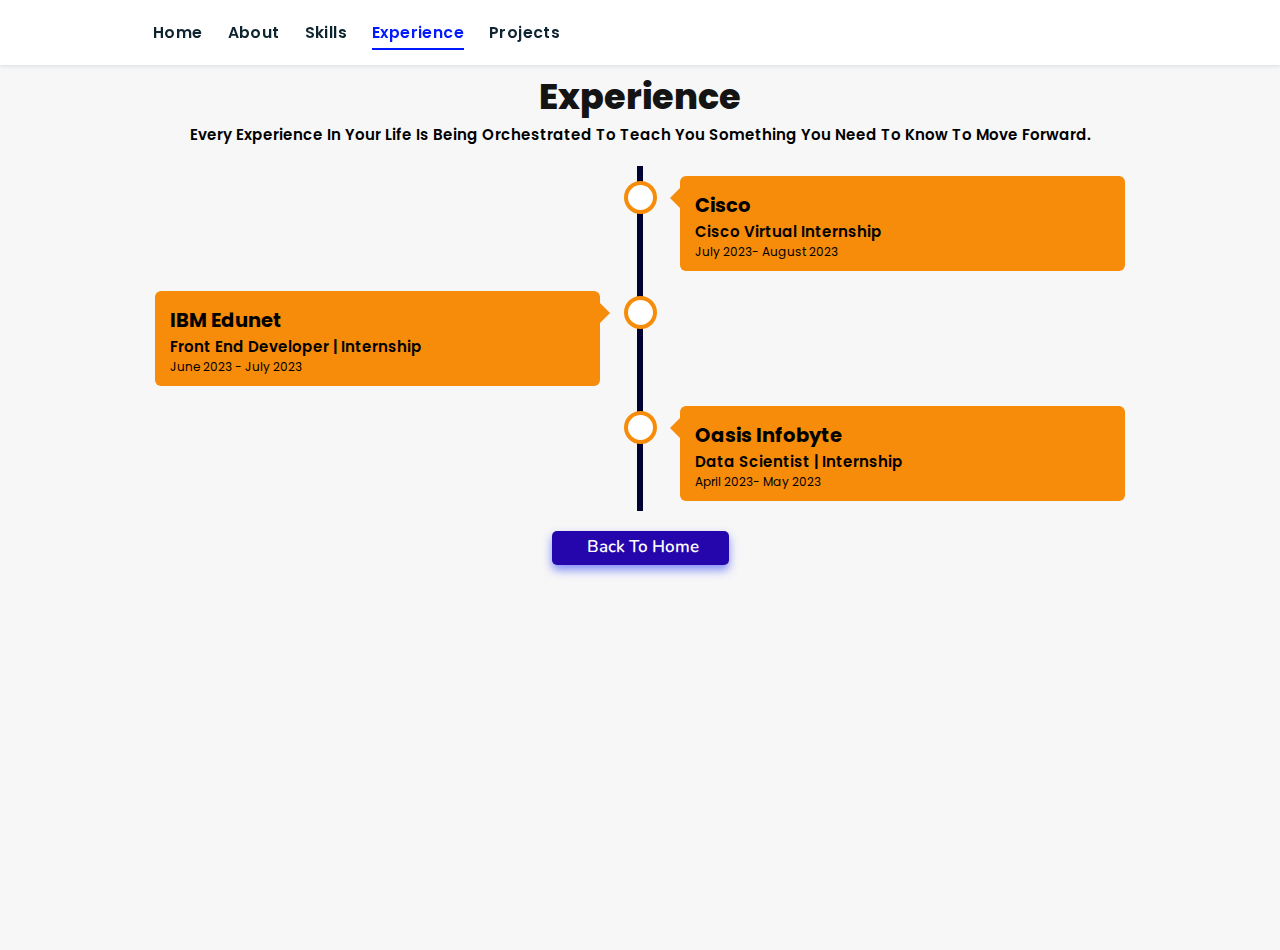
<file: experience/index.html>
<!DOCTYPE html>
<html lang="en">
<head>
    <meta charset="UTF-8">
    <meta http-equiv="X-UA-Compatible" content="IE=edge">
    <meta name="viewport" content="width=device-width, initial-scale=1.0">
    <link rel="stylesheet" href="./style.css">
    <!-- Font Awesome -->
    <link rel="stylesheet" href="https://cdnjs.cloudflare.com/ajax/libs/font-awesome/5.15.3/css/all.min.css" integrity="sha512-iBBXm8fW90+nuLcSKlbmrPcLa0OT92xO1BIsZ+ywDWZCvqsWgccV3gFoRBv0z+8dLJgyAHIhR35VZc2oM/gI1w==" crossorigin="anonymous" referrerpolicy="no-referrer" />
    <link id='favicon' rel="shortcut icon" href="/assets/images/lady.png" type="image/x-png">

    <title>Experience | Portfolio Priyanka Siddi</title>
</head>
<body oncontextmenu="return false">

<!-- navbar starts -->
<header>
        

        <div id="menu" class="fas fa-bars"></div>
        <nav class="navbar">
          <ul>
          <li><a href="/">Home</a></li>
          <li><a href="/">About</a></li>
          <li><a href="/skills/index.html">Skills</a></li>
          <li><a class="active" href="/experience/index.html">Experience</a></li>
          <li><a href="/projects/index.html">Projects</a></li>
          </ul>
      </nav>
</header>
<!-- navbar ends -->

<!-- experience section starts -->
<section class="experience" id="experience">

  <h2 class="heading"><i class="fas fa-briefcase"></i> Experience</h2>
  <div class="quote">
      <span>every experience in your life is being orchestrated to teach you something you need to know to move forward.</span>
  </div>

  <div class="timeline">
    <div class="container right">
      <div class="content">
        <div class="tag">
          <h2>Cisco</h2>
        </div>
        <div class="desc">
            <h3>Cisco Virtual Internship</h3>
            <p>July 2023- August 2023</p>
        </div>
      </div>
    </div>
    <div class="container left">
      <div class="content">
        <div class="tag">
          <h2>IBM Edunet</h2>
        </div>
        <div class="desc">
            <h3>Front End Developer | Internship</h3>
            <p>June 2023 - July 2023</p>
        </div>
      </div>
    </div>
    
    <div class="container right">
      <div class="content">
        <div class="tag">
          <h2>Oasis infobyte</h2>
        </div>
        <div class="desc">
            <h3>Data Scientist | Internship</h3>
            <p>April 2023- May 2023</p>
        </div>
      </div>
    </div>

  </div>

  <div class="morebtn">
    <a href="/" class="btn">
        <i class="fas fa-arrow-left"></i>
        <span>Back to Home</span>
  </a>
  </div>

</div>
</section>
<!-- experience section ends -->
<a href="#experience" class="fas fa-angle-up" id="scroll-top"></a>
<!-- footer section starts -->
<!--<section class="footer">

  <div class="box-container">

      <div class="box">
          <h3>Priyanka's Portfolio</h3>
          <p>Thank you for visiting my personal portfolio website. Connect with me over socials. <br/> <br/> Keep Rising 🚀. Connect with me.</p>
      </div>

      <div class="box">
          <h3>quick links</h3>
          <a href="/#home"><i class="fas fa-chevron-circle-right"></i> home</a>
          <a href="/#about"><i class="fas fa-chevron-circle-right"></i> about</a>
          <a href="/#skills"><i class="fas fa-chevron-circle-right"></i> skills</a>
          <a href="/#education"><i class="fas fa-chevron-circle-right"></i> education</a>
          <a href="/#work"><i class="fas fa-chevron-circle-right"></i> work</a>
          <a href="/#experience"><i class="fas fa-chevron-circle-right"></i> experience</a>
      </div>
      <div class="box">
          <h3>contact info</h3>
          <p> <i class="fas fa-phone"></i>+91 XXX-XXX-XXXX</p>
          <p> <i class="fas fa-envelope"></i>priyankasiddi89@gmail.com</p>
          <p> <i class="fas fa-map-marked-alt"></i>Vijayawada, India-520007</p>
          <div class="share">

              <a href="https://www.linkedin.com/in/priyanka-siddi-a564a4215" class="fab fa-linkedin" aria-label="LinkedIn" target="_blank"></a>
              <a href="https://github.com/Priyankasiddi89" class="fab fa-github" aria-label="GitHub" target="_blank"></a>
              <a href="mailto:priyankasiddi89@gmail.com" class="fas fa-envelope" aria-label="Mail" target="_blank"></a>
          </div>
      </div>
      
  </div>

  <h1 class="credit">Designed with <i class="fa fa-heart pulse"></i> by <a href="https://www.linkedin.com/in/priyanka-siddi-a564a4215"> Priyanka Siddi</a></h1>

</section> -->
<!-- footer section ends -->

<!-- scroll top btn 
<a href="#experience" class="fas fa-angle-up" id="scroll-top"></a>
 scroll back to top 


 ==== ALL MAJOR JAVASCRIPT CDNS STARTS ==== 
 jquery cdn 
<script src="https://cdnjs.cloudflare.com/ajax/libs/jquery/3.6.0/jquery.min.js" integrity="sha512-894YE6QWD5I59HgZOGReFYm4dnWc1Qt5NtvYSaNcOP+u1T9qYdvdihz0PPSiiqn/+/3e7Jo4EaG7TubfWGUrMQ==" crossorigin="anonymous" referrerpolicy="no-referrer"></script>

scroll reveal anim 
<script src="https://unpkg.com/scrollreveal"></script>
 ==== ALL MAJOR JAVASCRIPT CDNS ENDS ==== -->

<script src="./script.js"></script>

</body>
</html>
</file>
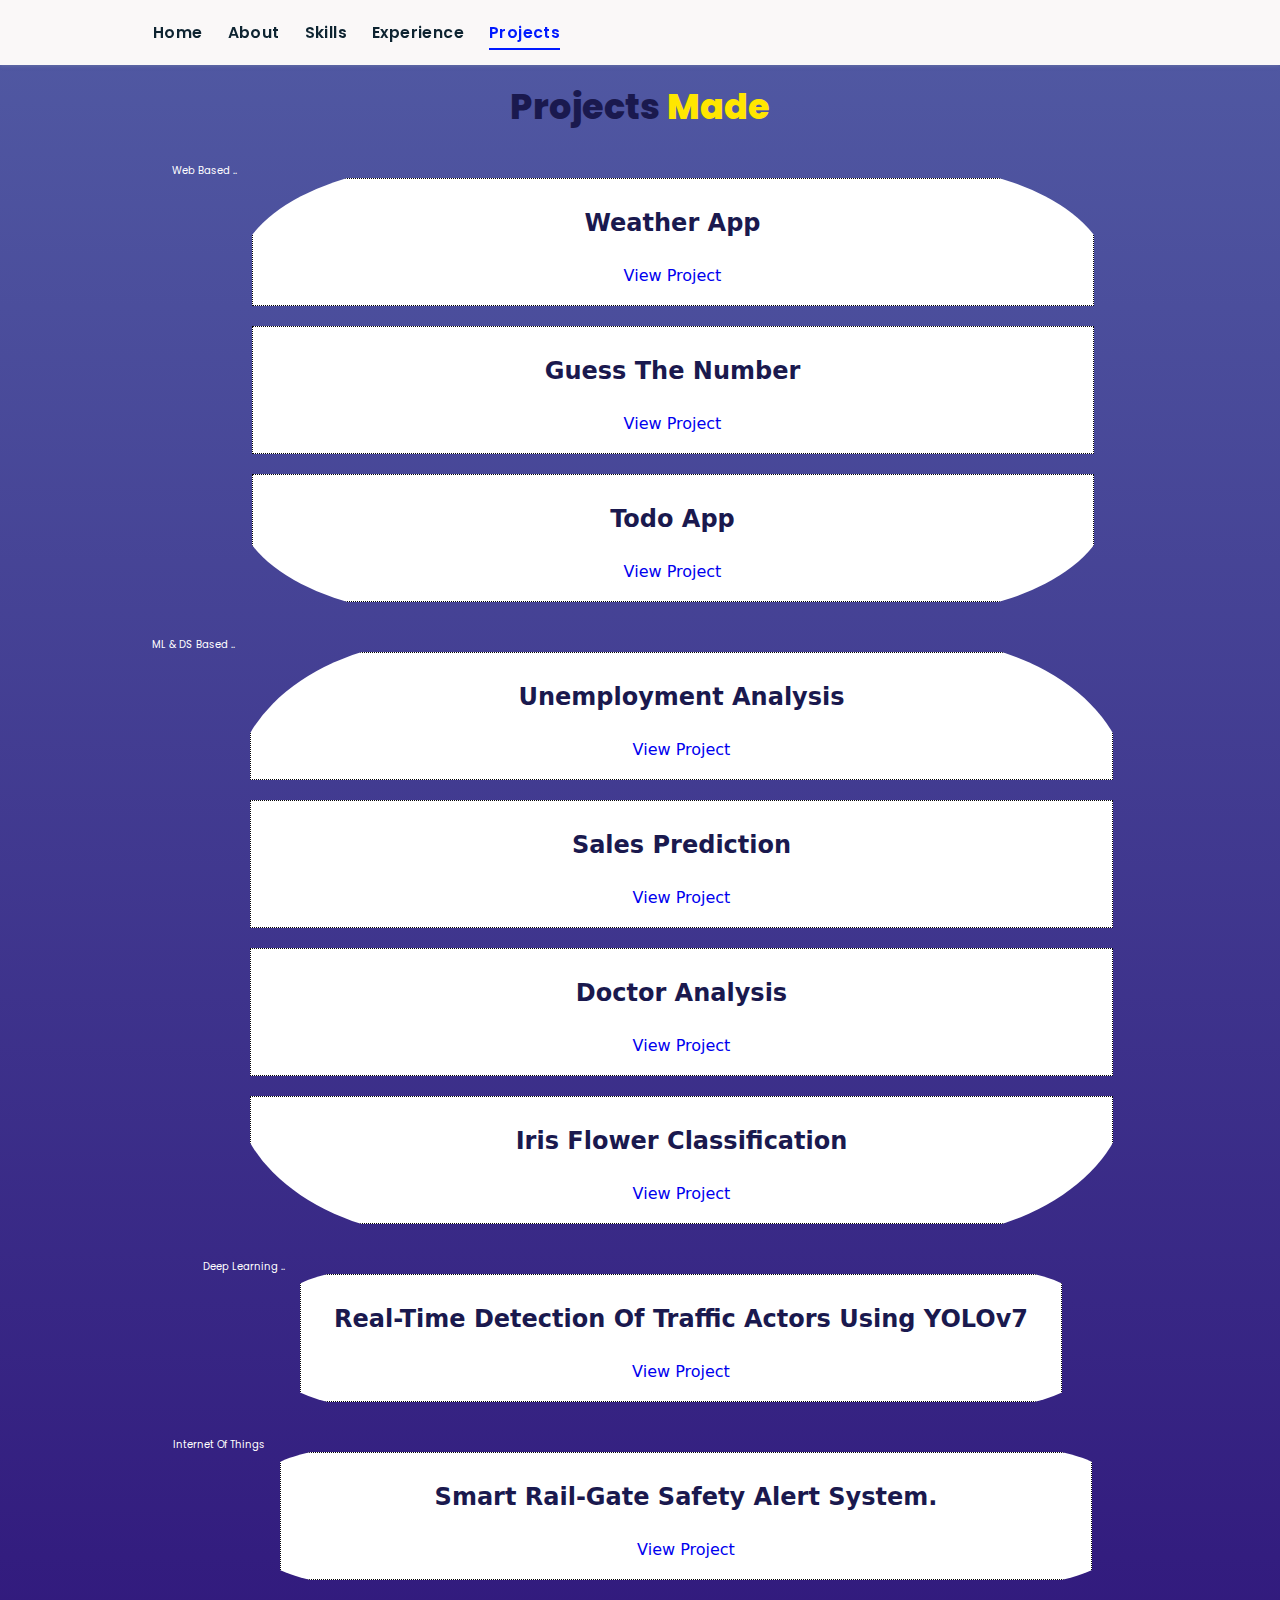
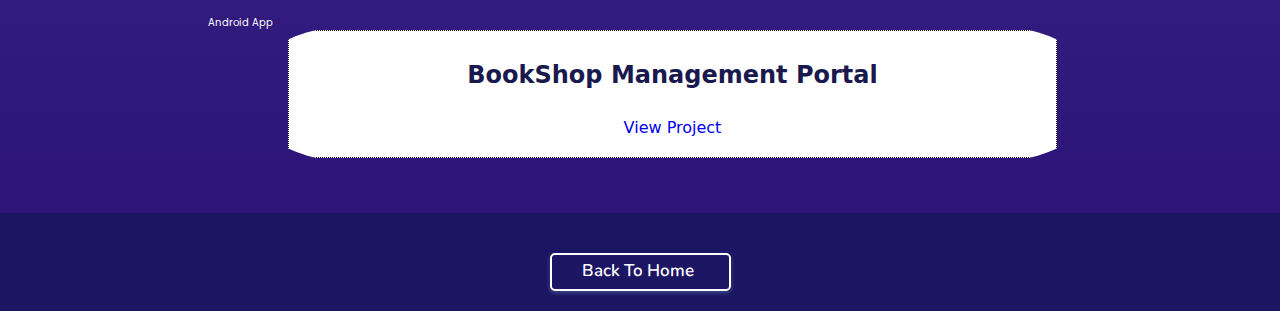
<file: projects/index.html>
<!DOCTYPE html>
<html lang="en">
<head>
    <meta charset="UTF-8">
    <meta http-equiv="X-UA-Compatible" content="IE=edge">
    <meta name="viewport" content="width=device-width, initial-scale=1.0">
    <link rel="stylesheet" href="./style.css">
    <!-- Font Awesome -->
    <link rel="stylesheet" href="https://cdnjs.cloudflare.com/ajax/libs/font-awesome/5.15.3/css/all.min.css" integrity="sha512-iBBXm8fW90+nuLcSKlbmrPcLa0OT92xO1BIsZ+ywDWZCvqsWgccV3gFoRBv0z+8dLJgyAHIhR35VZc2oM/gI1w==" crossorigin="anonymous" referrerpolicy="no-referrer" />
    <link id='favicon' rel="shortcut icon" href="/assets/images/lady.jpg" type="image/x-png">
    <title>Projects | Portfolio Priyanka Siddi</title>
</head>
<body oncontextmenu="return false">

<!-- navbar starts -->
<header>
        

        <div id="menu" class="fas fa-bars"></div>
        <nav class="navbar">
          <ul>
          <li><a href="../index.html">Home</a></li>
          <li><a href="../index.html">About</a></li>
          <li><a  href="/skills/index.html">Skills</a></li>
          <li><a href="/experience/index.html">Experience</a></li>
          <li><a class="active" href="/projects/index.html">Projects</a></li>
          </ul>
      </nav>
</header>
<!-- navbar ends -->

<!-- work project section starts -->

<section class="work" id="work">

  <h2 class="heading"><i class="fas fa-laptop-code"></i> Projects <span>Made</span></h2>
  <div class="backbtn1">
      <span>Web based  ..</span>
      <i class="fas fa-arrow-right"></i>
  <div class="gallery">
    <!-- Project 1 -->
    <div class="project" >
        <h2>Weather App</h2>
        <p>Web app that displays weather details when we entered the location.</p>
        <a href="https://weather-1chuofz81-priyankasiddi89-gmailcom.vercel.app/" target="_blank" title="Click to view Project 1">View Project</a>
      </div>
      <div class="project" >
        <h2>Guess The Number</h2>
        <p>Guess the number game challenges players to guess a hidden number within a specified range.</p>
        <a href="https://guess-number-32u3ypfnq-priyankasiddi89-gmailcom.vercel.app/" target="_blank" title="Click to view Project 1">View Project</a>
      </div>
      <div class="project" >
        <h2>Todo App</h2>
        <p>A to-do app helps users organize tasks, set priorities, and manage their daily activities efficiently.</p>
        <a href="https://todo-app-six-henna.vercel.app/" target="_blank" title="Click to view Project 1">View Project</a>
      </div>
    </div>
  </div>
    

    <!-- Add more project items as needed -->
  </div>
  <div class="backbtn1">
    <span>ML & DS based  ..</span>
    <i class="fas fa-arrow-right"></i>
  <div class="gallery">
  <!-- Project 1 -->
  <div class="project" >
      <h2>Unemployment Analysis</h2>
      <p>Unemployment analysis in india using various data visualization techniques</p>
      <a href="https://github.com/Priyankasiddi89/oibsip_2" target="_blank" title="Click to view Project 1">View Project</a>
    </div>
    <div class="project" >
      <h2>Sales Prediction</h2>
      <p>It utilizes data and algorithms to forecast future sales trends and improve business decision-making</p>
      <a href="https://github.com/Priyankasiddi89/oibsip_5" target="_blank" title="Click to view Project 1">View Project</a>
    </div>
    <div class="project" >
      <h2>Doctor Analysis</h2>
      <p>predicting medical appointment attendance by analysing the dataset</p>
      <a href="https://github.com/Priyankasiddi89/Doctor-Analysis" target="_blank" title="Click to view Project 1">View Project</a>
    </div>
    <div class="project" >
      <h2>Iris Flower Classification</h2>
      <p>classifying the iris flowers into three species using machine learning algorithms</p>
      <a href="https://github.com/Priyankasiddi89/oibsip_1" target="_blank" title="Click to view Project 1">View Project</a>
    </div>
  </div>
  </div>

  <div class="backbtn1">
    <span>Deep Learning  ..</span>
    <i class="fas fa-arrow-right"></i>
  <div class="gallery">
  <!-- Project 1 -->
  <div class="project" >
      <h2>Real-Time Detection of traffic Actors using YOLOv7</h2>
      <p>Detection of vehicles and other traffic objects using computer vision techniques..Yolov7</p>
      <a href="https://drive.google.com/file/d/1J1wEf71q1H_I4D7c3J_pzgQrYXHR7lgH/view?usp=sharing" target="_blank" title="Click to view Project 1">View Project</a>
    </div>
  </div>
  </div>

  <div class="backbtn1">
    <span>Internet of things</span>
    <i class="fas fa-arrow-right"></i>
  <div class="gallery">
  <!-- Project 1 -->
  <div class="project" >
      <h2>Smart Rail-Gate Safety Alert System.</h2>
      <p>Facilitates communication between the station master and the gatekeeper by sending signals</p>
      <a href="https://drive.google.com/file/d/1J5XcbNs2y_pGzSfYlhnF0hVvbNN0bsC-/view?usp=sharing" target="_blank" title="Click to view Project 1">View Project</a>
    </div>
  </div>
</div>
  <div class="backbtn1">
    <span>Android App</span>
    <i class="fas fa-arrow-right"></i>
  <div class="gallery">
  <!-- Project 1 -->
  <div class="project" >
      <h2>BookShop Management Portal</h2>
      <p>Sample features regarding Book shop management are built using Android Studio in Java</p>
      <a href="https://github.com/Priyankasiddi89/Bookshop-Management" target="_blank" title="Click to view Project 1">View Project</a>
    </div>
  </div>
</section>
  



<div class="backbtn">
  <a href="../index.html" class="btn">
    <span>Back To Home</span>
    <i class="fas fa-arrow-right"></i>
  </a>
</div>
<script src="script.js"></script>

</section>
<!-- work project section ends -->

<!-- scroll top btn -->
<a href="#work" class="fas fa-angle-up" id="scroll-top"></a>
<!-- scroll back to top -->


<!-- ==== ALL MAJOR JAVASCRIPT CDNS STARTS ==== -->
<!-- jquery cdn -->
<!--
<script src="https://cdnjs.cloudflare.com/ajax/libs/jquery/3.6.0/jquery.min.js" integrity="sha512-894YE6QWD5I59HgZOGReFYm4dnWc1Qt5NtvYSaNcOP+u1T9qYdvdihz0PPSiiqn/+/3e7Jo4EaG7TubfWGUrMQ==" crossorigin="anonymous" referrerpolicy="no-referrer"></script>

 vanilla tilt.js links
<script src="https://cdnjs.cloudflare.com/ajax/libs/vanilla-tilt/1.7.0/vanilla-tilt.min.js" integrity="sha512-SttpKhJqONuBVxbRcuH0wezjuX+BoFoli0yPsnrAADcHsQMW8rkR84ItFHGIkPvhnlRnE2FaifDOUw+EltbuHg==" crossorigin="anonymous" referrerpolicy="no-referrer"></script>-->

<!-- scroll reveal anim 
<script src="https://unpkg.com/scrollreveal"></script>-->

<!-- isotope filter plugin cdn 
<script src="https://cdnjs.cloudflare.com/ajax/libs/jquery.isotope/3.0.6/isotope.pkgd.min.js" integrity="sha512-Zq2BOxyhvnRFXu0+WE6ojpZLOU2jdnqbrM1hmVdGzyeCa1DgM3X5Q4A/Is9xA1IkbUeDd7755dNNI/PzSf2Pew==" crossorigin="anonymous" referrerpolicy="no-referrer"></script>

 ==== ALL MAJOR JAVASCRIPT CDNS ENDS ==== --> 

<script src="./script.js"></script>

</body>
</html>
</file>
<file: experience/style.css>
@import url("https://fonts.googleapis.com/css2?family=Poppins:wght@400;600;700&display=swap");
@import url('https://fonts.googleapis.com/css2?family=Nunito:ital,wght@0,300;0,400;0,600;0,700;1,300;1,400&display=swap');

*{
  margin: 0;
  padding: 0;
  box-sizing: border-box;
  text-decoration: none;
  outline: none; border: none;
  text-transform:capitalize;
  transition: all .2s linear;
}
html{
  font-size: 62.5%;
  overflow-x: hidden;
  scroll-behavior: smooth;
}
body{
  background: #f7f7f7;
  font-family: 'Poppins', sans-serif;
}

*::selection{
  background: #2b3dda;
  color: #fff;
}

html{
  font-size: 62.5%;
  overflow-x: hidden;
}
html::-webkit-scrollbar{
  width: .8rem;
}
html::-webkit-scrollbar-track{
  background: rgb(235, 202, 245);
}
html::-webkit-scrollbar-thumb{
  background: #420177;
}

/* navbar starts */
header{
  position: fixed;
  top: 0; left: 0; right: 0;
  z-index: 1000;
  display: flex;
  align-items: center;
  justify-content: space-between;
  padding: 1.7rem 10%;
  height: 6.5rem;
  background-color: #fff;
  box-shadow: 0 1px 4px rgba(146,161,176,.3);
}
section{
  min-height: 100vh;
  padding: 2rem 9%;
}
.heading{
  font-size: 3.5rem;
  color: rgb(20, 20, 20);
  font-weight: 800;
  text-align: center;
}
.heading span{
  color: rgb(115, 3, 167);
}
header .logo{
  font-size: 1.9rem;
  font-weight: 800;
  text-decoration: none;
  color: #0E2431;
}
header .logo i {
  font-size: 2.2rem;
}
header .logo:hover {
  color: #fc8c05;
}
header .navbar ul{
  list-style: none;
  display: flex;
  justify-content: center;
  align-items: center;
}
header .navbar li{
  margin-left: 2.5rem;
}
header .navbar ul li a{
  font-size: 1.57rem;
  color: #0E2431;
  font-weight: 600;
  text-decoration: none;
  letter-spacing: 0.04rem;
}
header .navbar ul li a.active,
header .navbar ul li a:hover{
  color: #011aff;
  border-bottom: .2rem solid #011aff;
  padding: .5rem 0;
}
/* navbar ends */

/* hamburger icon starts*/
#menu{
  font-size: 3rem;
  cursor: pointer;
  color: rgb(24, 2, 63);
  display: none;
}
@media(max-width:768px){
  #menu{
      display: block;
  }
  header .navbar{
    position: fixed;
    top: 6.5rem; right: -120%;
    width: 75%;
    height: 100%;
    text-align: left;
    align-items: flex-start;
    background-color: #0e0f31;
  }
  header .navbar ul{
    flex-flow: column;
    padding: 1rem;
  }
  header .navbar ul li{
    text-align: center;
    width: 100%;
    margin: 1rem 0;
    border-radius: .5rem;
    width: 26rem;
  }
  header .navbar ul li a{
    display: block;
    padding: 1rem;
    text-align: left;
    color: #fff;
    font-size: 2rem;
  }
  header .navbar ul li a.active,
  header .navbar ul li a:hover{
    padding: 1rem;
    color: #fff;
    border-radius: .5rem;
    border-bottom: .5rem solid #011aff;
  }
  .fa-times{
    transform: rotate(180deg);
  }
  header .navbar.nav-toggle{
    right: 0;
  }
}
/* hamburger icon ends */

/* experience section starts */
.experience {
  margin-top: 5rem;
}
.experience .quote {
  text-align: center;
  font-size: 1.5rem;
  font-weight: 600;
}
.experience .timeline {
  position: relative;
  max-width: 1200px;
  margin: 2rem auto;
}
.experience .timeline::after {
  content: '';
  position: absolute;
  width: 6px;
  background: #020133;
  top: 0;
  bottom: 0;
  left: 50%;
  margin-left: -3px;
  z-index: -2;
}
.experience .container {
  padding: 10px 40px;
  position: relative;
  background-color: inherit;
  width: 50%;
}
/*circles on timeline*/
.experience .container::after {    
  content: "\f0b1";
  position: absolute;
  width: 25px;
  height: 25px;
  right: -17px;
  background-color: rgb(255, 255, 255);
  border: 4px solid #f68c09;
  top: 15px;
  border-radius: 50%;
  z-index: 100;
  font-size: 1.89rem;
  text-align: center;
  font-weight: 600;
  color:#02094b;
  font-family: 'Font Awesome\ 5 Free';
}
.experience .left {
  left: 0;
}
.experience .right {
  left: 50%;
}
/* arrows pointing right */
.experience .left::before {
  content: " ";
  height: 0;
  position: absolute;
  top: 22px;
  width: 0;
  z-index: 1;
  right: 30px;
  border: medium solid #f68c09;
  border-width: 10px 0 10px 10px;
  border-color: transparent transparent transparent #f68c09;
}
/* arrows pointing left  */
.experience .right::before {
  content: " ";
  height: 0;
  position: absolute;
  top: 22px;
  width: 0;
  z-index: 1;
  left: 30px;
  border: medium solid #f68c09;
  border-width: 10px 10px 10px 0;
  border-color: transparent #f68c09 transparent transparent;
}
.experience .right::after {
  left: -16px;
}
.experience .content {
  background-color: #f68c09;
  position: relative;
  border-radius: 6px;
}
.experience .content .tag{
  font-size: 1.3rem;
  padding-top: 1.5rem;
  padding-left: 1.5rem;
}
.experience .content .desc{
  margin-left: 1.5rem;
  padding-bottom: 1rem;
}
.experience .content .desc h3{
  font-size: 1.5rem;
  font-weight: 600;
}
.experience .content .desc p{
  font-size: 1.2rem;
}
/* view all button */
.morebtn{
  display: flex;
  justify-content: center;
  margin-bottom: 2rem;
}
.morebtn .btn {
  position: relative;
  line-height: 0;
  padding: 1.6rem 3rem;
  border-radius: .5em;
  transition: 0.5s;
  color: #fff;
  background: #2506ad;
  box-shadow: 0px 5px 10px rgba(48, 68, 247, .6);
  text-align: center;
}
.morebtn .btn span {
  font-weight: 600;
  font-size: 1.7rem;
  font-family: 'Nunito', sans-serif;
}
.morebtn .btn i {
  margin-right: 0.5rem;
  font-size: 1.5rem;
  transition: 0.3s;
}
.morebtn .btn:hover{
  background: #1a047e;
}
.morebtn .btn:hover i {
  transform: translateX(-8px);
}

/* Media queries - Responsive timeline on screens less than 600px wide */
@media screen and (max-width: 600px) {
  .experience .timeline::after {
  left: 31px;
  }
  .experience .container {
  width: 100%;
  padding-left: 70px;
  padding-right: 25px;
  }
  .experience .container::before {
  left: 60px;
  border: medium solid #f68c09;
  border-width: 10px 10px 10px 0;
  border-color: transparent #f68c09 transparent transparent;
  }
  .experience .left::after {
    left: 15px;
  }
  .experience .right::after {
    left: 15px;
  }
  .experience .right {
  left: 0%;
  }
  .experience .container::after {
    font-size: 2.2rem;;
  }
}
/* experience media queries ends */
/* experience section ends */


/* footer section starts */
.footer{
  min-height: auto;
  padding-top: 0;
  background: rgb(0, 1, 43);
}
.footer .box-container{
  display: flex;
  justify-content: center;
  flex-wrap: wrap;
}
.footer .box-container .box{
  flex: 1 1 25rem;
  margin: 2rem;
}
.footer .box-container .box h3{
  font-size: 2.5rem;
  color: #fff;
  padding-bottom: 1rem;
  font-weight: normal;
}
.footer .box-container .box p{
  font-size: 1.5rem;
  color: #ccc;
  padding: .7rem 0;
  text-transform: none;
}
.footer .box-container .box p i{
  padding-right: 1rem;
  color: #ffae00;
}
.footer .box-container .box a{
  font-size: 1.5rem;
  color: rgb(238, 238, 238);
  padding: .3rem 0;
  display: block;
}
.footer .box-container .box a:hover{
  color: #ffae00;
}
.footer .box-container .box .share{
  display: flex;
  flex-wrap: wrap;
  padding: 1rem 0;
}
.footer .box-container .box .share a{
  height: 4rem;
  width: 4rem;
  padding: 1rem;
  text-align: center;
  border-radius: 5rem;
  font-size: 1.7rem;
  margin-right: 1rem;
  transition: .2s;
  background: rgb(230, 230, 230);
  color: #02094b;
  border: none;
}
.footer .box-container .box .share a:hover{
  background: transparent;
  transform: scale(0.98);
  border: .1rem solid rgb(180, 178, 178);
  color: #ffae00;
}
.footer .credit{
  padding: 1rem 0 0 0;
  text-align: center;
  font-size: 1.5rem;
  font-family: 'Nunito',sans-serif;
  font-weight: 600;
  color: #fff;
  border-top: .1rem solid #fff3;
}
.footer .credit a{
  color: #ffae00;
}
.footer .fa{
    color: #E90606;
    margin: 0 .3rem;
    font-size: 1.5rem;
    animation: pound .35s infinite alternate;
}
@-webkit-keyframes pound{
  to{
    transform: scale(1.1);
  }
}
@keyframes pound{
  to{
    transform: scale(1.1);
}
}
@media(max-width:450px){
  .footer .box-container .box{
    margin: 2rem;
  }
  .footer .box-container .box p{
    padding: 0.7rem;
  }
  .footer .box-container .box .share a{
    padding: 1.1rem;
  }
}
/* footer section ends */

/* common media queries starts*/
@media(max-width:450px){
  html{
    font-size: 55%;
  }
  body{
    padding-right: 0;
  }
  section{
    padding: 2rem;
  }
}
/* common media queries ends*/


/* scroll top starts */
#scroll-top{
  position: fixed;
  top: -140%;
  right: 2rem;
  padding: 1rem 1.5rem;
  font-size: 2rem;
  background: #ffae00;
  color: rgb(13, 0, 44);
  border-radius: 5rem;
  transition: 1s linear;
  z-index: 1000;
}
#scroll-top.active{
  top: calc(100% - 12rem);
}
/* scroll top ends */
</file>
<file: projects/style.css>
@import url("https://fonts.googleapis.com/css2?family=Poppins:wght@400;600;700&display=swap");
@import url('https://fonts.googleapis.com/css2?family=Nunito:ital,wght@0,300;0,400;0,600;0,700;1,300;1,400&display=swap');


/* Style for the gallery container */
.gallery {
  display: grid;
  grid-template-columns: repeat(3, 500 px); /* Fixed width of 300px for each column */
  gap: 20px;
  padding: 15px;
  border-radius: 25%; /* Apply a 50% border-radius to each column */
  overflow: hidden;
}
/* Style for each project item */
.project {
  background-color: white;
  border: 1px solid #060606;
  border-style:dotted;
  color:white;
  padding: 20px;
  font-size: medium;
  font-family:system-ui, -apple-system, BlinkMacSystemFont, 'Segoe UI', Roboto, Oxygen, Ubuntu, Cantarell, 'Open Sans', 'Helvetica Neue', sans-serif;
  text-align: center;
  cursor: pointer;
  transition: background-color 0.3s ease;
}

/* Hover effect for project items */
.project:hover {
  background-color: #f4b21b;
}
.tooltip {
  position: relative;
  display: inline-block;
  border-bottom: 1px dotted black;
}

.tooltip .tooltiptext {
  visibility: hidden;
  width: 120px;
  background-color: black;
  color: #fff;
  text-align: center;
  border-radius: 6px;
  padding: 5px 0;

  /* Position the tooltip */
  position: absolute;
  z-index: 1;
}

.tooltip:hover .tooltiptext {
  visibility: visible;
}

*{
  margin: 0;
  padding: 0;
  box-sizing: border-box;
  text-decoration: none;
  outline: none; border: none;
  text-transform:capitalize;
  transition: all .2s linear;
}
html{
  font-size: 62.5%;
  overflow-x: hidden;
  scroll-behavior: smooth;
}
body{
  background: #1c1563;
  font-family: 'Poppins', sans-serif;
}

*::selection{
  background: #2b9ada;
  color: #fff;
}

html{
  font-size: 62.5%;
  overflow-x: hidden;
}
html::-webkit-scrollbar{
  width: .8rem;
}
html::-webkit-scrollbar-track{
  background: rgb(235, 202, 245);
}
html::-webkit-scrollbar-thumb{
  background: #f1f0f3;
}

/* navbar starts */
header{
  position: fixed;
  top: 0; left: 0; right: 0;
  z-index: 1000;
  display: flex;
  align-items: center;
  justify-content: space-between;
  padding: 1.7rem 10%;
  height: 6.5rem;
  background-color: #faf8f8;
  box-shadow: 0 1px 4px rgba(146,161,176,.3);
}
section{
  min-height: 100vh;
  padding: 2rem 9%;
}
h2{
  color: #000;
}
.heading{
  font-size: 3.5rem;
  color: rgb(32, 32, 32);
  font-weight: 800;
  text-align: center;
}
.heading span{
  color: rgb(6, 6, 6);
}
header .logo{
  font-size: 1.9rem;
  font-weight: 800;
  text-decoration: none;
  color: #0E2431;
}
header .logo i {
  font-size: 2.2rem;
}
header .logo:hover {
  color: #fc8c05;
}
header .navbar ul{
  list-style: none;
  display: flex;
  justify-content: center;
  align-items: center;
}
header .navbar li{
  margin-left: 2.5rem;
}
header .navbar ul li a{
  font-size: 1.57rem;
  color: #0E2431;
  font-weight: 600;
  text-decoration: none;
  letter-spacing: 0.04rem;
}
header .navbar ul li a.active,
header .navbar ul li a:hover{
  color: #011aff;
  border-bottom: .2rem solid #011aff;
  padding: .5rem 0;
}
/* navbar ends */

/* hamburger icon starts*/
#menu{
  font-size: 3rem;
  cursor: pointer;
  color: rgb(27, 226, 233);
  display: none;
}
@media(max-width:768px){
  #menu{
      display: block;
  }
  header .navbar{
    position: fixed;
    top: 6.5rem; right: -120%;
    width: 75%;
    height: 100%;
    text-align: left;
    align-items: flex-start;
    background-color: #0e0f31;
  }
  header .navbar ul{
    flex-flow: column;
    padding: 1rem;
  }
  header .navbar ul li{
    text-align: center;
    width: 100%;
    margin: 1rem 0;
    border-radius: .5rem;
    width: 26rem;
  }
  header .navbar ul li a{
    display: block;
    padding: 1rem;
    text-align: left;
    color: #fff;
    font-size: 2rem;
  }
  header .navbar ul li a.active,
  header .navbar ul li a:hover{
    padding: 1rem;
    color: #fff;
    border-radius: .5rem;
    border-bottom: .5rem solid #011aff;
  }
  .fa-times{
    transform: rotate(180deg);
  }
  header .navbar.nav-toggle{
    right: 0;
  }
}
.backbtn1{
  display: flex;
  justify-content: center;
  margin-bottom: 2rem;
  font-size: 10px;
  color:white;
  margin-top: 2rem;
}
/* hamburger icon ends */

/* work section starts */
.work{
  /* background: #010124; */
  background: linear-gradient(to bottom, #5058a2, #2e1379);
  margin-top: 5rem;
}
.work h2{
  color:#1a194e;
  padding: 1rem;
}
.work .heading span{
  color: rgb(255, 230, 0);
}
.work .button-group{
  display: flex;
  flex-wrap: wrap;
  gap:1rem;
  margin: 2rem auto;
  width: 50%;
  justify-content: center;
  align-items: center;
}
.work .button-group .btn{
  outline: none;
  padding: 1rem 2rem;
  background: transparent;
  color: #fff;
  border: 1px solid #fff;
  border-radius: 3px;
  cursor: pointer;
  font-weight: 500;
}
.work .button-group .btn:hover{
  background-color: #fff;
  color: #000;
}
.work .button-group .btn.is-checked{
  background-color: #fff;
  color: #000;
}
.work .box-container{
  display: flex;
  flex-wrap: wrap;
  gap:1.5rem;
  margin: 2rem;
}
.work .box-container .box{
  flex:1 1 30rem;
  border-radius: .5rem;
  box-shadow: 0 .7rem 1rem rgba(0,0,0,.3);
  position: relative;
  overflow:hidden;
  height:30rem;
  background: #fff;
  border: none;
}
.work .box-container .box img{
  height: 100%;
  width:100%;
  object-fit: cover;
}
.work .box-container .box .content{
  height: 100%;
  width:100%;
  position: absolute;
  top:85%; left:0;
  background:rgba(255, 255, 255, 0.9);
  display: flex;
  flex-direction: column;
}
.work .box-container .box .content .tag{
  display: flex;
  flex-direction: row;
  justify-content: space-between;
  align-items: center;
  height: 4.5rem;
  width: 100%;
  padding-left: 1rem;
  background: #ffd900;
}
.work .box-container .box .content .tag h3{
  font-size: 2rem;
}
.work .box-container .box:hover .content{
  top: 25%;
}
.work .desc {
  margin: 2rem;
  display: flex;
  flex-direction: column;
  justify-content: center;
}
.work .desc p{
  font-size: 1.5rem;
}
.work .desc .btns{
  display: flex;
  justify-content: space-between;
  width: 100%;
  margin-top: 2rem;
}
.work .desc .btns .btn{
  line-height: 0;
  display: inline;
  padding: 1.5rem 2.5rem;
  border-radius: .5rem;
  font-size: 1.5rem;
  color: #fff;
  background: rgb(12, 12, 12);
  margin-right: 2rem;
}
.work .desc .btns .btn:hover{
  background: #6dbbe5f5;
}

@media screen and (max-width: 450px) {
  .work .button-group{
    width: 100%;
  }
  .work .box-container{
    margin: 0rem;
  }
  .work .box-container .grid-item .box{
    width: 95% !important;
  }
}

/* back to home button */
.backbtn{
  display: flex;
  justify-content: center;
  margin-bottom: 2rem;
  margin-top: 4rem;
}
.backbtn .btn {
  position: relative;
  line-height: 0;
  padding: 1.6rem 3rem;
  border-radius: .5em;
  transition: 0.3s;
  color: #fff;
  border: 2px solid #fff;
  box-shadow: 0px 2px 4px rgba(136, 206, 227, 0.3);
  text-align: center;
}
.backbtn .btn span {
  font-weight: 600;
  font-size: 1.7rem;
  font-family: 'Nunito', sans-serif;
}
.backbtn .btn i {
  margin-right: 0.5rem;
  font-size: 1.5rem;
  transition: 0.3s;
}
.backbtn .btn:hover{
  background: #ffffff;
  color: #000;
}
.backbtn .btn:hover i {
  transform: translateX(-8px);
}
/* work section ends */

/* common media queries starts*/
@media(max-width:450px){
  html{
    font-size: 55%;
  }
  body{
    padding-right: 0;
  }
  section{
    padding: 2rem;
  }
}
/* common media queries ends*/


/* scroll top starts */
#scroll-top{
  position: fixed;
  top: -140%;
  right: 2rem;
  padding: 1rem 1.5rem;
  font-size: 2rem;
  background: #ffae00;
  color: rgb(141, 211, 226);
  border-radius: 5rem;
  transition: 1s linear;
  z-index: 1000;
}
#scroll-top.active{
  top: calc(100% - 12rem);
}
/* scroll top ends */


/* CSS for project descriptions */
.project-description {
  display: none; /* Hide all descriptions by default */
  margin-top: 20px;
}

/* Style for project description paragraphs */
.project-description p {
  font-size: 1.2rem;
  color: #333;
  line-height: 1.5;
  margin-bottom: 10px;
}

/* Style for project description headings, if needed */
.project-description h3 {
  font-size: 1.5rem;
  color: #555;
  margin-bottom: 10px;
}

/* Style for the active project description */
.project-description.active {
  display: block; /* Show the active description */
}
</file>
